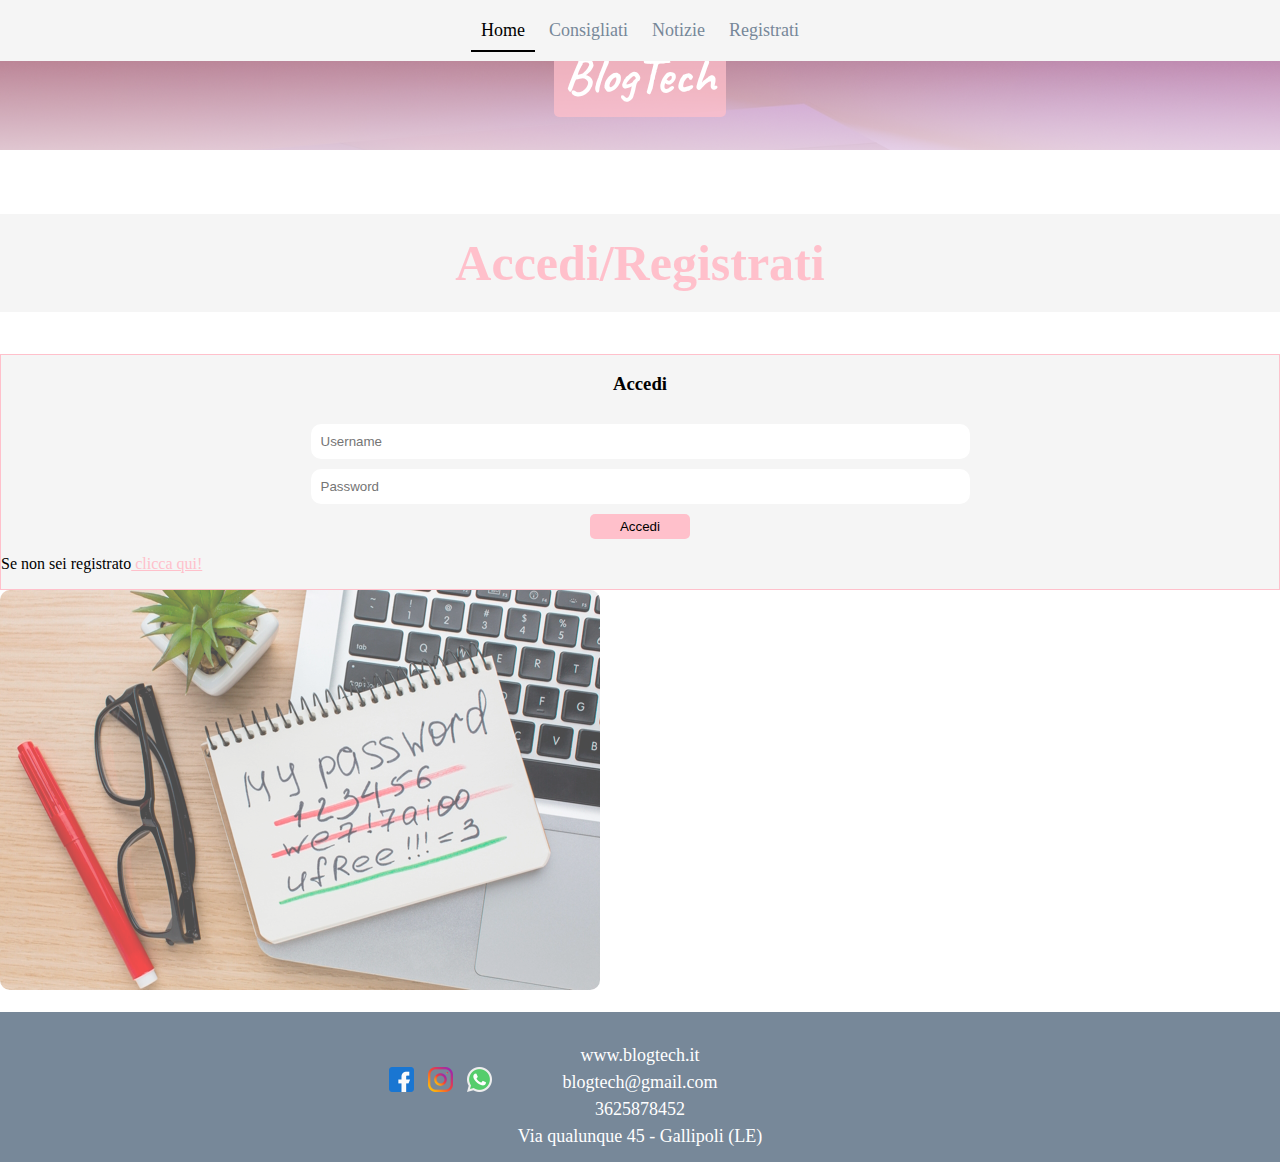
<file: index.html>
<!DOCTYPE html>
<html lang="it">

<head>
    <meta charset="UTF-8">
    <meta http-equiv="X-UA-Compatible" content="IE=edge">
    <meta name="viewport" content="width=device-width, initial-scale=1.0">
    <link href="https://cdn.jsdelivr.net/npm/bootstrap@5.0.2/dist/css/bootstrap.min.css" rel="stylesheet" integrity="sha384-EVSTQN3/azprG1Anm3QDgpJLIm9Nao0Yz1ztcQTwFspd3yD65VohhpuuCOmLASjC" crossorigin="anonymous">
    <link rel="stylesheet" href="/css/style.css">
    <link rel="stylesheet" href="/css/home.css">
    <link rel="preconnect" href="https://fonts.googleapis.com">
    <link rel="preconnect" href="https://fonts.gstatic.com" crossorigin>
    <link href="https://fonts.googleapis.com/css2?family=Caveat:wght@500&display=swap" rel="stylesheet">
    <title>BlogTech</title>
</head>

<body>
    <!-- sezione navbar -->
    <nav class="mianav d-flex justify-content-center">
        <a class="miobottone-select" href="#">Home</a>
        <a class="miobottone" href="/consigliati.html">Consigliati</a>
        <a class="miobottone" href="/notizie.html">Notizie</a>
        <!-- <a class="miobottone" href="#">Contattaci</a> -->
        <a class="miobottone" href="/register.html">Registrati</a>
    </nav>
    <!-- button fixed -->
    <!-- <div class="content-button-fixed">
        <a class="miobottone-fix" href="/pagina2.html">Click-Me</a>
    </div> -->
    <!-- header con background -->
    <header class="testa vh-100">
        <h1>BlogTech</h1>
    </header>
    <!-- sezione Accedi/registrati -->
    <h2 class="titoloform">Accedi/Registrati</h2>
    <div class="container p-5">
        <section class="sectionform row">
            <div class="col-12 col-md-6 col-lg-6">
                <form id="mioform">
                    <h3 class="access ">Accedi</h3>
                    <label for="username"></label>
                    <input class="campo" id="username" type="text" placeholder="Username">
                    <label for="password"></label>
                    <input class="campo" id="password" type="text" placeholder="Password">
                    <button class="buttonform" type="submit">Accedi</button>
                    <p class="text-center">Se non sei registrato<a class="linkRegistrati" href="/register.html" target="_blank"> clicca qui!</a></p>
                </form>
            </div>
            <div class="col-12 col-md-6 col-lg-6">
                <img class="sfondoform" src="/img/sfondoform.jpg" alt="immagine computer">
            </div>
        </section>
    </div>
    <!-- inizio footer -->
    <footer>
        <div class="content-social">
            <a href="https://it-it.facebook.com/" target="_blank"><img class="social" src="/img/icon/facebook.png" alt="facebook" width="25px" height="25px"></a>
            <a href="https://www.instagram.com/" target="_blank"><img class="social" src="/img/icon/instagram.png" alt="instagram" width="25px" height="25px"></a>
            <a href="https://www.whatsapp.com/?lang=it" target="_blank"><img class="social" src="/img/icon/whatsapp.png" alt="whatsapp" width="25px" height="25px"></a>
        </div>
        <p class="dati">www.blogtech.it<br>blogtech@gmail.com<br>3625878452<br>Via qualunque 45 - Gallipoli (LE)</p>
    </footer>
    <script src="https://cdn.jsdelivr.net/npm/bootstrap@5.0.2/dist/js/bootstrap.bundle.min.js" integrity="sha384-MrcW6ZMFYlzcLA8Nl+NtUVF0sA7MsXsP1UyJoMp4YLEuNSfAP+JcXn/tWtIaxVXM" crossorigin="anonymous"></script>
</body>

</html>
</file>
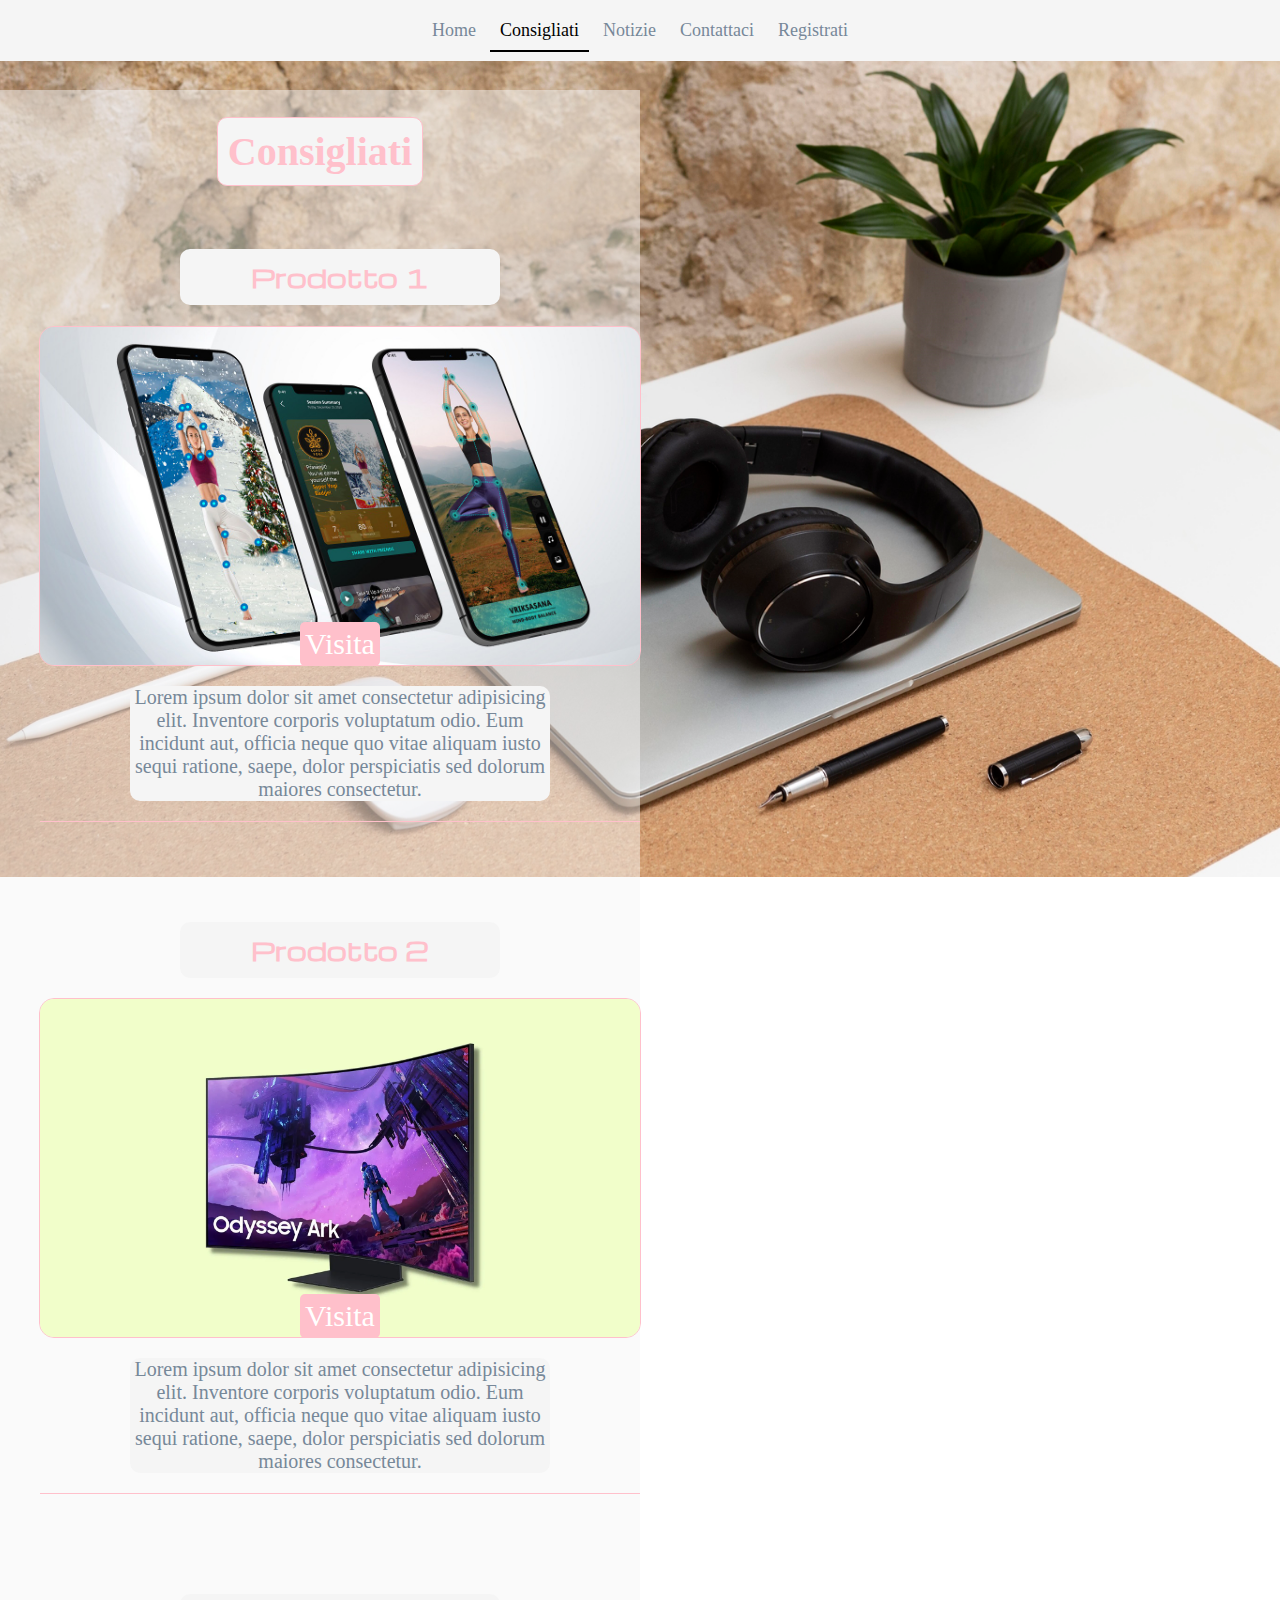
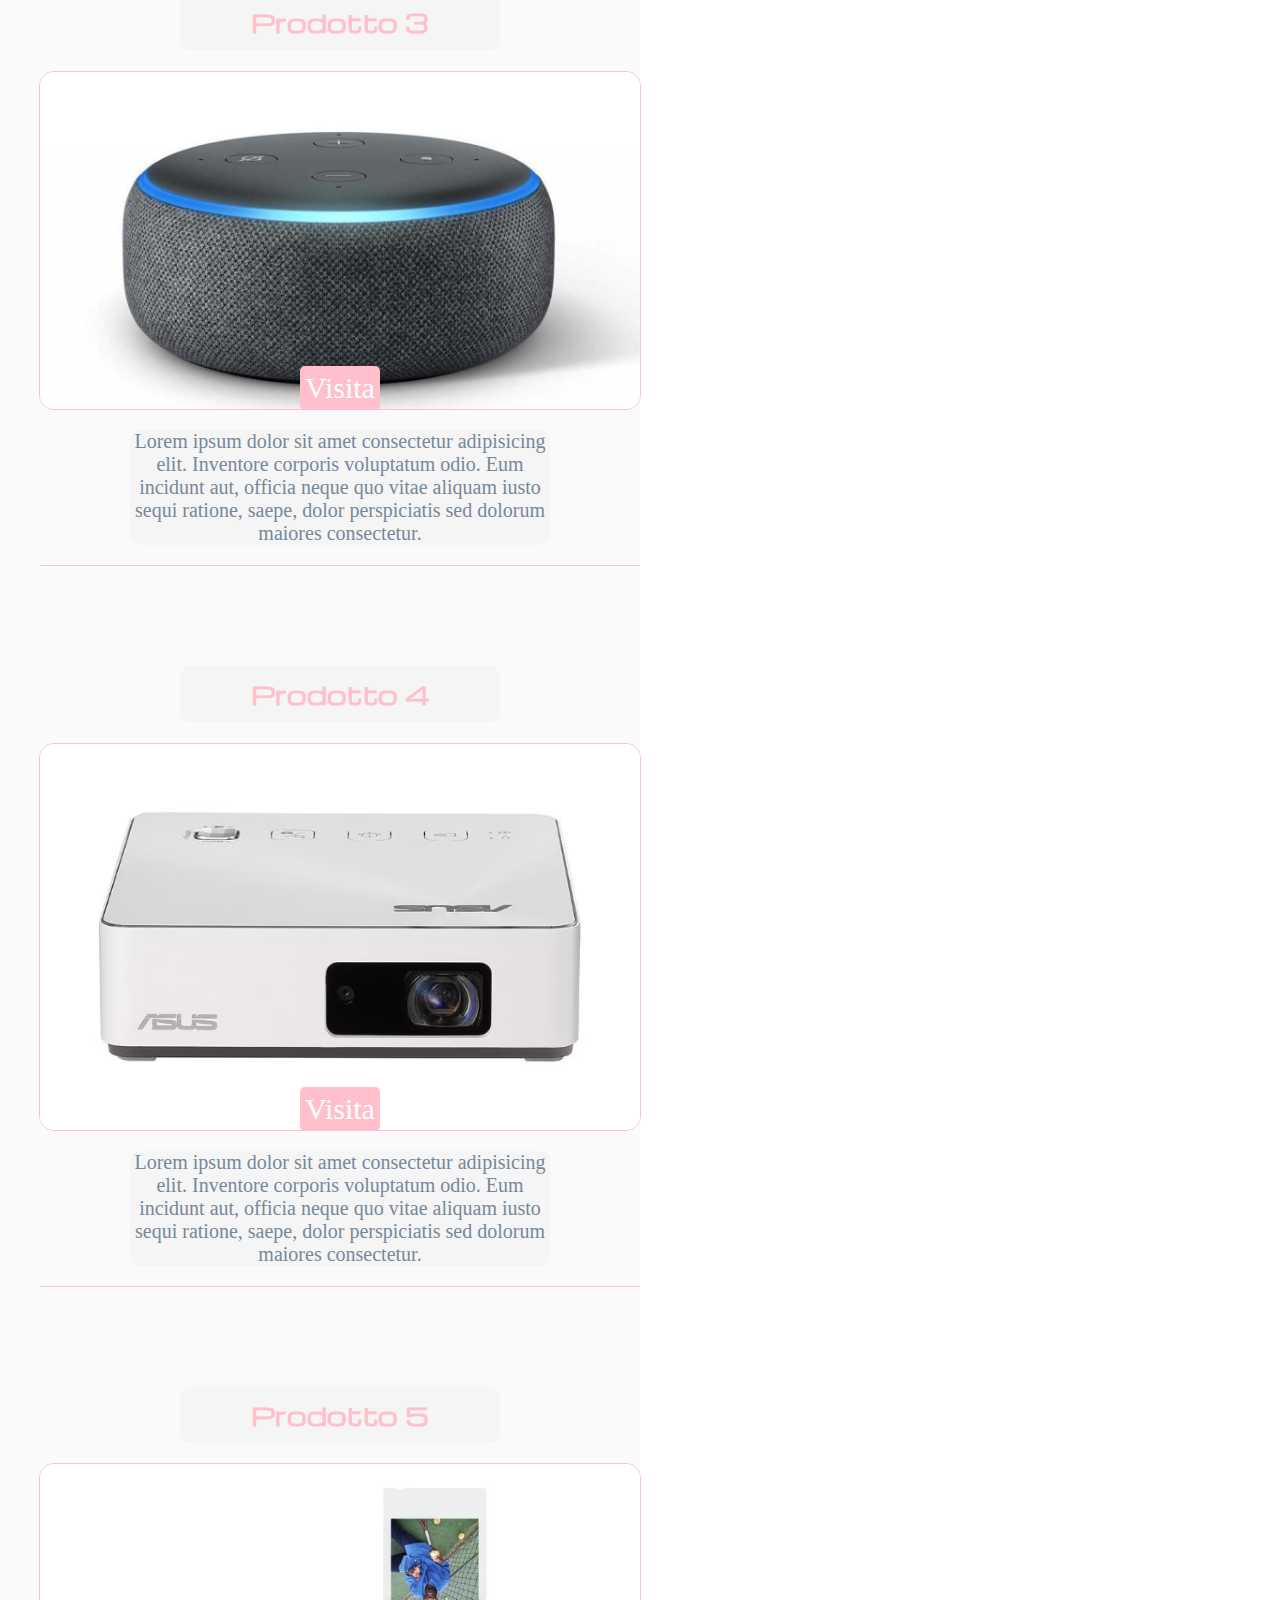
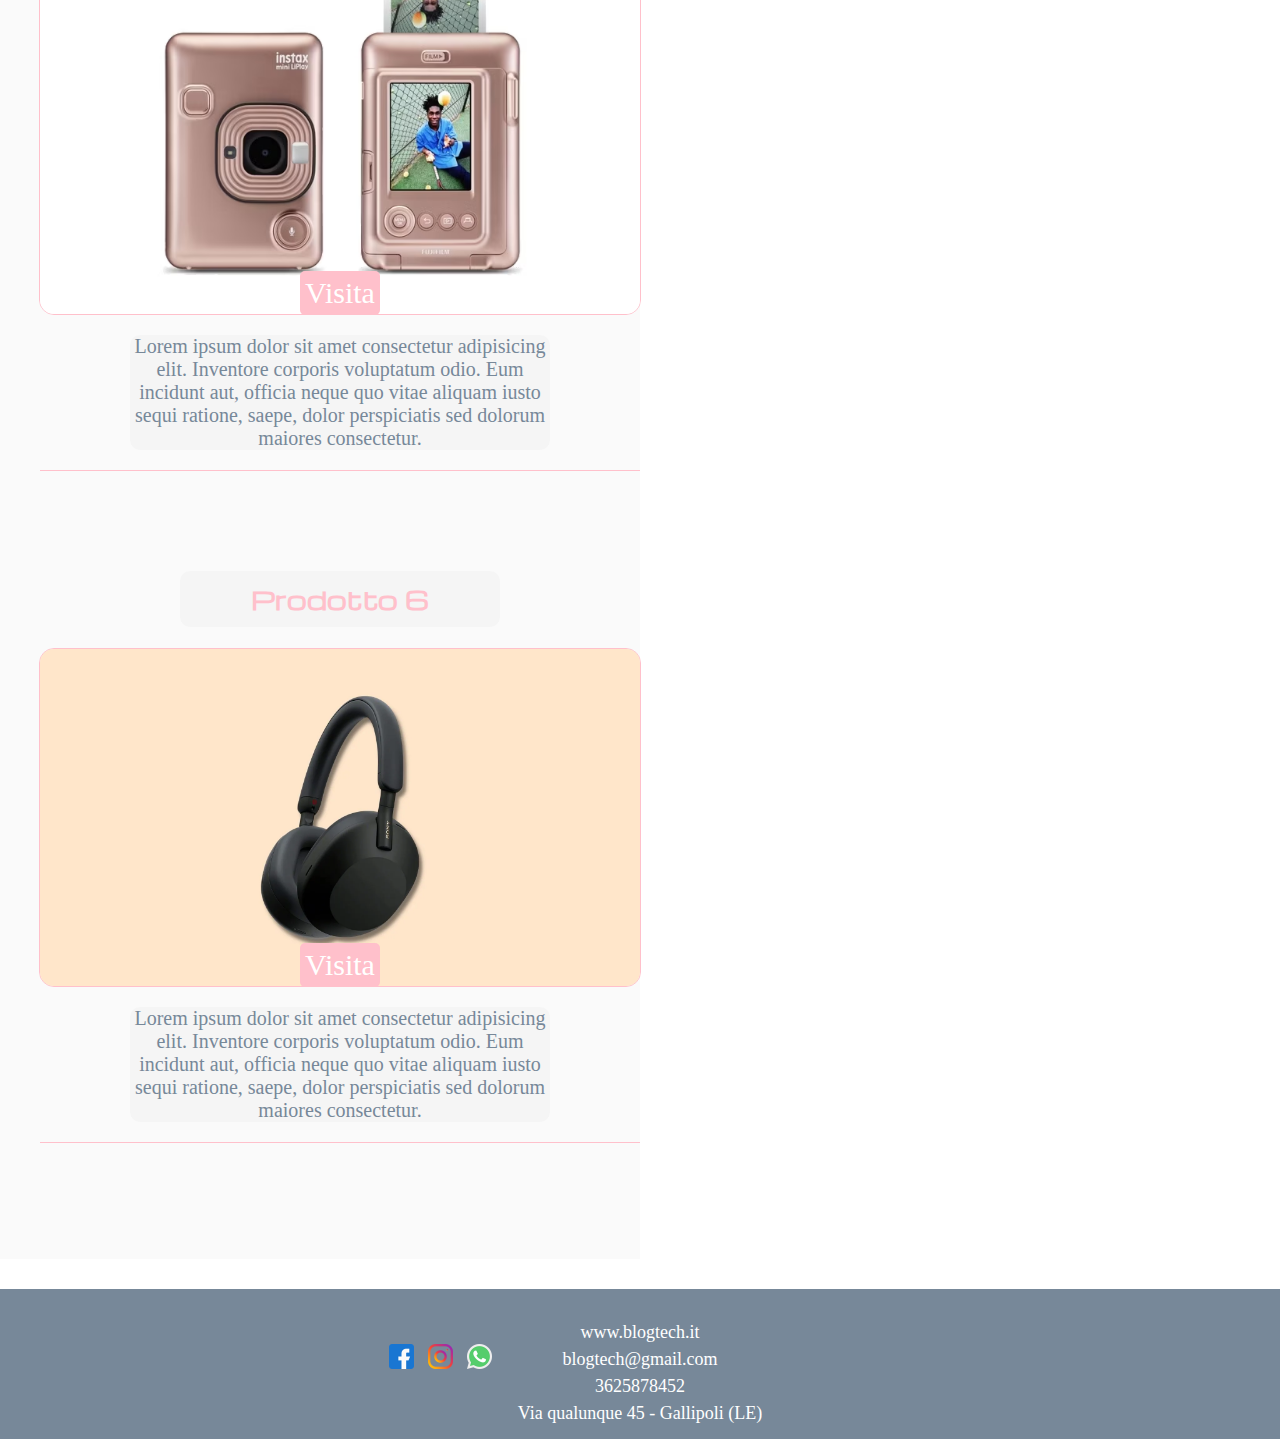
<file: consigliati.html>
<!DOCTYPE html>
<html lang="it">
<head>
    <meta charset="UTF-8">
    <meta http-equiv="X-UA-Compatible" content="IE=edge">
    <meta name="viewport" content="width=device-width, initial-scale=1.0">
    <link href="https://cdn.jsdelivr.net/npm/bootstrap@5.0.2/dist/css/bootstrap.min.css" rel="stylesheet" integrity="sha384-EVSTQN3/azprG1Anm3QDgpJLIm9Nao0Yz1ztcQTwFspd3yD65VohhpuuCOmLASjC" crossorigin="anonymous">
    <link rel="stylesheet" href="/css/style.css">
    <link rel="stylesheet" href="/css/consigliati.css">
    <link rel="preconnect" href="https://fonts.googleapis.com">
    <link rel="preconnect" href="https://fonts.gstatic.com" crossorigin>
    <link href="https://fonts.googleapis.com/css2?family=Michroma&display=swap" rel="stylesheet">
    <title>Consigliati</title>
</head>

<body>
    <nav class="mianav d-flex justify-content-center ">
        <a class="miobottone" href="/index.html">Home</a>
        <a class="miobottone-select" href="/consigliati.html">Consigliati</a>
        <a class="miobottone" href="/notizie.html">Notizie</a>
        <a class="miobottone" href="#">Contattaci</a>
        <a class="miobottone" href="/register.html">Registrati</a>

    </nav>
    <header>
        <section class="catalogo">
            <h1>Consigliati</h1>
            <ul class =lista-prodotto>
                <li class="prodotto">
                    <h2>Prodotto 1</h2>
                    <div class="content">    
                    <img class="foto-prodotto" src="/img/catalogo/catalogo1.jpg" alt="prodotto nel catalogo" >
                        <a class="visita" href="#" target="_blank">Visita</a>
                    </div>
                    <p class="descrizione">Lorem ipsum dolor sit amet consectetur adipisicing elit. Inventore corporis voluptatum odio. Eum incidunt aut, 
                        officia neque quo vitae aliquam iusto sequi ratione, saepe, dolor perspiciatis sed dolorum maiores consectetur.</p>
                </li>
                <li class="prodotto">
                    <h2>Prodotto 2</h2>
                    <div class="content">
                        <img class="foto-prodotto" src="/img/catalogo/catalogo2.webp" alt="prodotto nel catalogo" >
                        <a class="visita" href="#" target="_blank">Visita</a>
                    </div>
                    <p class="descrizione">Lorem ipsum dolor sit amet consectetur adipisicing elit. Inventore corporis voluptatum odio. Eum incidunt aut, 
                        officia neque quo vitae aliquam iusto sequi ratione, saepe, dolor perspiciatis sed dolorum maiores consectetur.</p>
                </li>
                <li class="prodotto">
                    <h2>Prodotto 3</h2>
                    <div class="content">
                        <img class="foto-prodotto" src="/img/catalogo/catalogo3.jpg" alt="prodotto nel catalogo" >
                        <a class="visita" href="#" target="_blank">Visita</a>
                    </div>
                    <p class="descrizione">Lorem ipsum dolor sit amet consectetur adipisicing elit. Inventore corporis voluptatum odio. Eum incidunt aut, 
                        officia neque quo vitae aliquam iusto sequi ratione, saepe, dolor perspiciatis sed dolorum maiores consectetur.</p>
                </li>
                <li class="prodotto">
                    <h2>Prodotto 4</h2>
                    <div class="content">    
                    <img class="foto-prodotto" src="/img/catalogo/catalogo4.avif" alt="prodotto nel catalogo" >
                        <a class="visita" href="#" target="_blank">Visita</a>
                    </div>
                    <p class="descrizione">Lorem ipsum dolor sit amet consectetur adipisicing elit. Inventore corporis voluptatum odio. Eum incidunt aut, 
                        officia neque quo vitae aliquam iusto sequi ratione, saepe, dolor perspiciatis sed dolorum maiores consectetur.</p>
                </li>
                <li class="prodotto">
                    <h2>Prodotto 5</h2>
                    <div class="content">    
                    <img class="foto-prodotto" src="/img/catalogo/catalogo5.avif" alt="prodotto nel catalogo" >
                        <a class="visita" href="#" target="_blank">Visita</a>
                    </div>
                    <p class="descrizione">Lorem ipsum dolor sit amet consectetur adipisicing elit. Inventore corporis voluptatum odio. Eum incidunt aut, 
                        officia neque quo vitae aliquam iusto sequi ratione, saepe, dolor perspiciatis sed dolorum maiores consectetur.</p>
                </li>
                <li class="prodotto">
                    <h2>Prodotto 6</h2>
                    <div class="content">    
                    <img class="foto-prodotto" src="/img/catalogo/catalogo6.webp" alt="prodotto nel catalogo" >
                        <a class="visita" href="#" target="_blank">Visita</a>
                    </div>
                    <p class="descrizione">Lorem ipsum dolor sit amet consectetur adipisicing elit. Inventore corporis voluptatum odio. Eum incidunt aut, 
                        officia neque quo vitae aliquam iusto sequi ratione, saepe, dolor perspiciatis sed dolorum maiores consectetur.</p>
                </li>
            </ul>
        </section>
    </header>
    <footer>
        <div class="content-social">
            <a href="https://it-it.facebook.com/" target="_blank"><img class="social" src="/img/icon/facebook.png" alt="facebook" width="25px" height="25px"></a>
            <a href="https://www.instagram.com/" target="_blank"><img class="social" src="/img/icon/instagram.png" alt="instagram" width="25px" height="25px"></a>
            <a href="https://www.whatsapp.com/?lang=it" target="_blank"><img class="social" src="/img/icon/whatsapp.png" alt="whatsapp" width="25px" height="25px"></a>
        </div>
        <p class="dati">www.blogtech.it<br>blogtech@gmail.com<br>3625878452<br>Via qualunque 45 - Gallipoli (LE)</p>
    </footer>
    <script src="https://cdn.jsdelivr.net/npm/bootstrap@5.0.2/dist/js/bootstrap.bundle.min.js" integrity="sha384-MrcW6ZMFYlzcLA8Nl+NtUVF0sA7MsXsP1UyJoMp4YLEuNSfAP+JcXn/tWtIaxVXM" crossorigin="anonymous"></script>
</body>
</html>
</file>
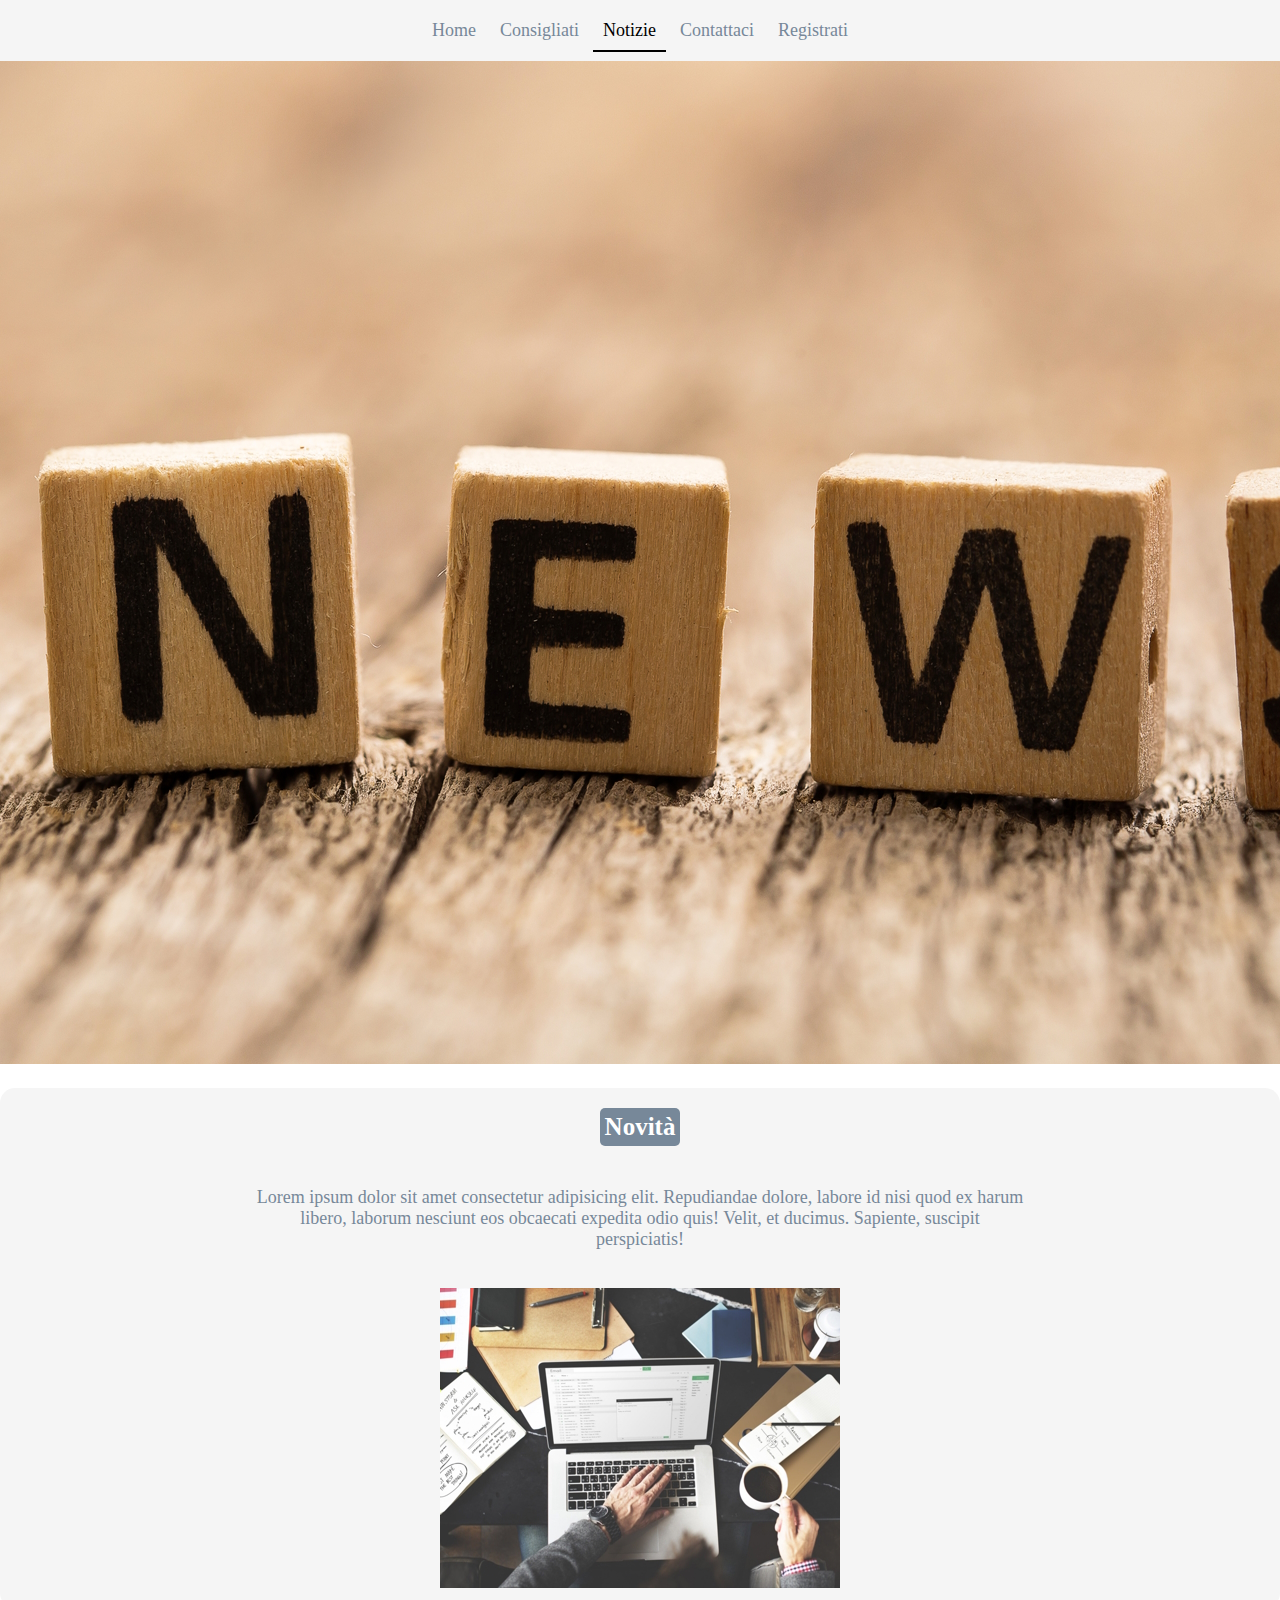
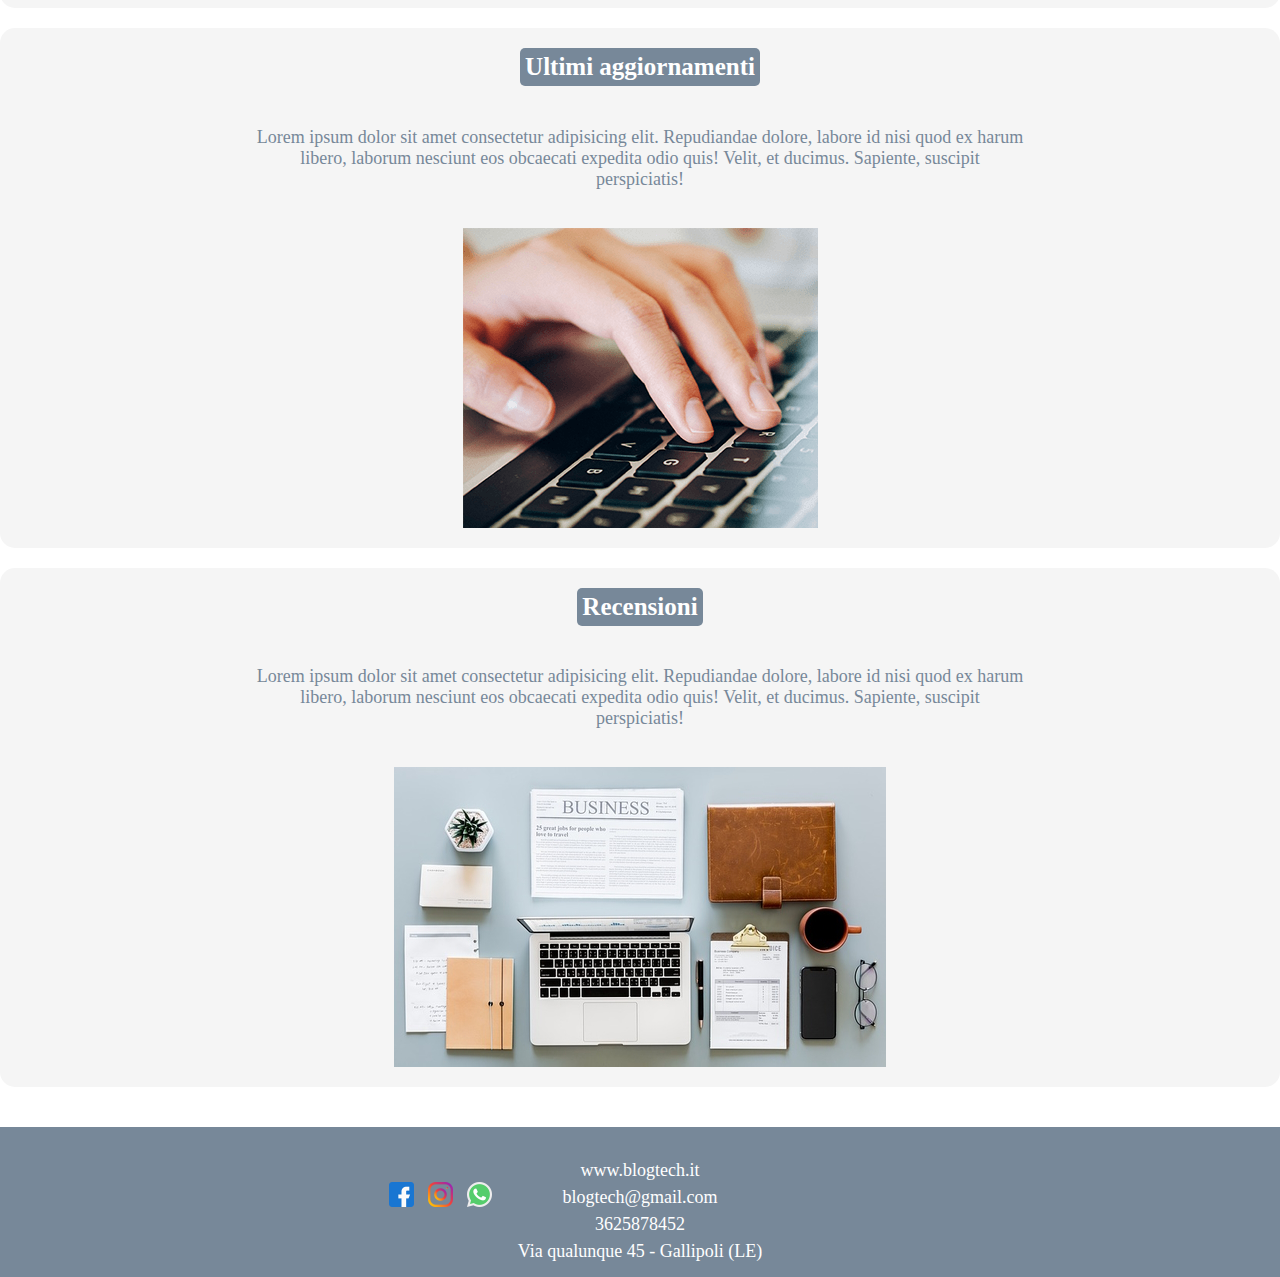
<file: notizie.html>
<!DOCTYPE html>
<html lang="it">
<head>
    <meta charset="UTF-8">
    <meta http-equiv="X-UA-Compatible" content="IE=edge">
    <meta name="viewport" content="width=device-width, initial-scale=1.0">
    <title>Notizie</title>
    <link href="https://cdn.jsdelivr.net/npm/bootstrap@5.0.2/dist/css/bootstrap.min.css" rel="stylesheet" integrity="sha384-EVSTQN3/azprG1Anm3QDgpJLIm9Nao0Yz1ztcQTwFspd3yD65VohhpuuCOmLASjC" crossorigin="anonymous">
    <link rel="stylesheet" href="/css/style.css">
    <link rel="stylesheet" href="/css/notizie.css">
</head>

<body>
    <nav class="mianav d-flex justify-content-center">
        <a class="miobottone" href="/index.html">Home</a>
        <a class="miobottone" href="/consigliati.html">Consigliati</a>
        <a class="miobottone-select" href="#">Notizie</a>
        <a class="miobottone" href="#">Contattaci</a>
        <a class="miobottone" href="/register.html">Registrati</a>
    </nav>
    <div class="container d-flex justify-content-center">
        <div class="row ">
            <img class="copertina-notizie col-12 col-md-12 col-xl-12 " src="/img/novità.jpg " alt="copertina">
        </div>
    </div>
    <header>
        <section class="sezione">
            <article class="articolo">
                <h2>Novità</h2>
                <p class="part">Lorem ipsum dolor sit amet consectetur adipisicing elit. Repudiandae dolore,
                    labore id nisi quod ex harum libero, laborum nesciunt eos obcaecati expedita odio quis! Velit, et
                    ducimus. Sapiente, suscipit perspiciatis!</p>
                <img src="/img/1.jpeg" alt="immagine tech">
            </article>
            <article class="articolo">
                <h2>Ultimi aggiornamenti</h2>
                <p class="part">Lorem ipsum dolor sit amet consectetur adipisicing elit. Repudiandae dolore,
                    labore id nisi quod ex harum libero, laborum nesciunt eos obcaecati expedita odio quis! Velit, et
                    ducimus. Sapiente, suscipit perspiciatis!</p>
                <img src="/img/2.png" alt="immagine tech">
            </article>
            <article class="articolo">
                <h2>Recensioni</h2>
                <p class="part">Lorem ipsum dolor sit amet consectetur adipisicing elit. Repudiandae dolore,
                    labore id nisi quod ex harum libero, laborum nesciunt eos obcaecati expedita odio quis! Velit, et
                    ducimus. Sapiente, suscipit perspiciatis!</p>
                <img src="/img/3.jpg" alt="immagine tech">
            </article>
        </section>
    </header>
    <footer>
        <div class="content-social">
            <a href="https://it-it.facebook.com/" target="_blank"><img class="social" src="/img/icon/facebook.png" alt="facebook" width="25px" height="25px"></a>
            <a href="https://www.instagram.com/" target="_blank"><img class="social" src="/img/icon/instagram.png" alt="instagram" width="25px" height="25px"></a>
            <a href="https://www.whatsapp.com/?lang=it" target="_blank"><img class="social" src="/img/icon/whatsapp.png" alt="whatsapp" width="25px" height="25px"></a>
        </div>
        <p class="dati">www.blogtech.it<br>blogtech@gmail.com<br>3625878452<br>Via qualunque 45 - Gallipoli (LE)</p>
    </footer>
    <script src="https://cdn.jsdelivr.net/npm/bootstrap@5.0.2/dist/js/bootstrap.bundle.min.js" integrity="sha384-MrcW6ZMFYlzcLA8Nl+NtUVF0sA7MsXsP1UyJoMp4YLEuNSfAP+JcXn/tWtIaxVXM" crossorigin="anonymous"></script>
</body>
</html>
</file>
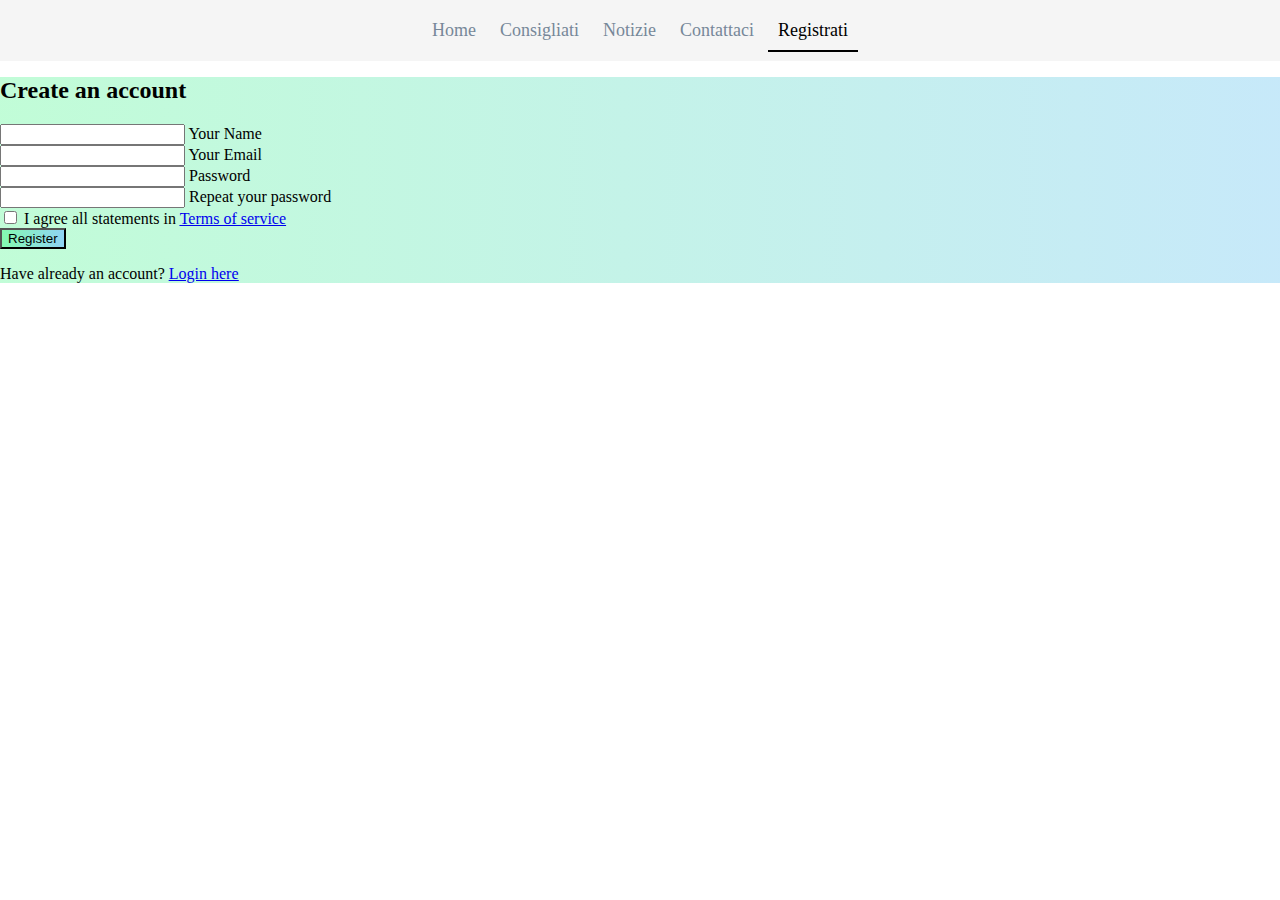
<file: register.html>
<!DOCTYPE html>
<html lang="en">

<head>
    <meta charset="UTF-8">
    <meta http-equiv="X-UA-Compatible" content="IE=edge">
    <meta name="viewport" content="width=device-width, initial-scale=1.0">
    <link href="https://cdn.jsdelivr.net/npm/bootstrap@5.0.2/dist/css/bootstrap.min.css" rel="stylesheet"
        integrity="sha384-EVSTQN3/azprG1Anm3QDgpJLIm9Nao0Yz1ztcQTwFspd3yD65VohhpuuCOmLASjC" crossorigin="anonymous">
    <link rel="stylesheet" href="/css/style.css">
    <link rel="stylesheet" href="/css/register.css">
    <link rel="preconnect" href="https://fonts.googleapis.com">
    <link rel="preconnect" href="https://fonts.gstatic.com" crossorigin>
    <link href="https://fonts.googleapis.com/css2?family=Caveat:wght@500&display=swap" rel="stylesheet">
    <title>BlogTech-Registrati</title>
</head>

<body>
    <nav class="mianav d-flex justify-content-center">
        <a class="miobottone" href="/index.html">Home</a>
        <a class="miobottone" href="/consigliati.html">Consigliati</a>
        <a class="miobottone" href="/notizie.html">Notizie</a>
        <a class="miobottone" href="#">Contattaci</a>
        <a class="miobottone-select" href="/register.html">Registrati</a>
    </nav>
    <section class="vh-100 bg-image classmiomargin"
        style="background-image: url('https://mdbcdn.b-cdn.net/img/Photos/new-templates/search-box/img4.webp');">
        <div class="mask d-flex align-items-center h-100 gradient-custom-3">
            <div class="container h-100">
                <div class="row d-flex justify-content-center align-items-center h-100">
                    <div class="col-12 col-md-9 col-lg-7 col-xl-6">
                        <div class="card" style="border-radius: 15px;">
                            <div class="card-body p-5">
                                <h2 class="text-uppercase text-center mb-5">Create an account</h2>
                                <form>
                                    <div class="form-outline mb-4">
                                        <input type="text" id="form3Example1cg" class="form-control form-control-lg" />
                                        <label class="form-label" for="form3Example1cg">Your Name</label>
                                    </div>
                                    <div class="form-outline mb-4">
                                        <input type="email" id="form3Example3cg" class="form-control form-control-lg" />
                                        <label class="form-label" for="form3Example3cg">Your Email</label>
                                    </div>
                                    <div class="form-outline mb-4">
                                        <input type="password" id="form3Example4cg"
                                            class="form-control form-control-lg" />
                                        <label class="form-label" for="form3Example4cg">Password</label>
                                    </div>
                                    <div class="form-outline mb-4">
                                        <input type="password" id="form3Example4cdg"
                                            class="form-control form-control-lg" />
                                        <label class="form-label" for="form3Example4cdg">Repeat your password</label>
                                    </div>
                                    <div class="form-check d-flex justify-content-center mb-5">
                                        <input class="form-check-input me-2" type="checkbox" value=""
                                            id="form2Example3cg" />
                                        <label class="form-check-label" for="form2Example3g">
                                            I agree all statements in <a href="#!" class="text-body"><u>Terms of
                                                    service</u></a>
                                        </label>
                                    </div>
                                    <div class="d-flex justify-content-center">
                                        <button type="button"
                                            class="btn btn-success btn-block btn-lg gradient-custom-4 text-body">Register</button>
                                    </div>
                                    <p class="text-center text-muted mt-5 mb-0">Have already an account? <a href="/index.html"
                                            class="fw-bold text-body"><u>Login here</u></a></p>
                                </form>
                            </div>
                        </div>
                    </div>
                </div>
            </div>
        </div>
    </section>
    <script src="https://cdn.jsdelivr.net/npm/bootstrap@5.0.2/dist/js/bootstrap.bundle.min.js"
        integrity="sha384-MrcW6ZMFYlzcLA8Nl+NtUVF0sA7MsXsP1UyJoMp4YLEuNSfAP+JcXn/tWtIaxVXM"
        crossorigin="anonymous"></script>
</body>

</html>
</file>
<file: css/style.css>
body{
    margin: 0;
    padding: 0;
}

.mianav{
    background-color:whitesmoke;
    position: fixed;
    top: 0;
    left: 0;
    right: 0;
    padding: 20px;
    text-align: center;
}

.miobottone{
    text-decoration: none;
    font-size: 18px;
    font-family: 'Times New Roman', Times, serif ;
    color: lightslategray;
    margin: 10px;
    transition: 0.5s;
}

.miobottone:hover{
    border-bottom: 1px solid black;
    color: black;
}

.miobottone-select{
    text-decoration: none;
    font-size: 18px;
    font-family: 'Times New Roman', Times, serif ;
    color: black !important;
    padding: 10px;
    border-bottom: solid 2px;
}

footer{
    background-color: lightslategray;
    height: 150px;
}

@media(max-width:680px){
    footer{
        display: flex;
        flex-direction: row-reverse;
        height: auto;
        display:flex;
    }
}

.dati{
    color: white;
    text-align: center;
    margin-left: auto;
    margin-right: auto;
    line-height: 1.5;
    font-size: 18px;
    padding-top: 30px;
}

@media(max-width:680px){
    .dati{
        display: flex;
        flex-direction: column;
        font-size: 15px;
        position: relative;
    }
}

@media(max-width:820px){
    .dati{
        display: flex;
        flex-direction: column;
        font-size: 15px;
        position: relative;
        padding-top: 50px;
    }
}

@media(max-width:1025px){
    .dati{
        display: flex;
        flex-direction: column;
        font-size: 15px;
        position: relative;
        padding-top: 50px;
    }
}

.content-social{
    position: absolute;
    margin-top: 50px;
    margin-left: 30%;
}

@media(max-width:680px){
    .content-social{
        display: flex;
        flex-direction:row;
        position: static;
        margin-left: 50px;
    }
}

@media(max-width:820px){
    .content-social{
        display: flex;
        flex-direction:row;
        position:absolute;
        margin-left: 50px;
    }
}

@media(max-width:1025px){
    .content-social{
        display: flex;
        flex-direction:row;
        position:absolute;
        margin-left: 50px;
    }
}

.social{
    margin: 5px;
}

@media(max-width:680px){
    .social{
        height: 20px;
        width: 20px;
    }
}
</file>
<file: css/home.css>
.miobottone-fix{
    text-decoration: none;
    font-size: 20px;
    padding: 10px;
    color: lightslategray;
    background-color:white;
    width:100px;
    text-align: center;
    position:fixed;
    right: 20px;
    bottom: 20px;
    transition: 0.5s;
}

.miobottone-fix:hover{
    background-color:dodgerblue;
    color: white;
}

@media(max-width:680px){
    .miobottone-fix{
        font-size: 18px;
        padding: 5px;
        width: auto;
    }
}

.testa{
    background-image:
    linear-gradient(
        rgba(255, 255, 255, 0.1),
        rgba(255, 255, 255, 0.7)
    ),
    url("/img/sfondo.jpg"); 	
    background-size: cover;
    display: flex;
    justify-content: center;
    align-items: center;
}

@media(max-width:680px){
    .testa{
        background-size: contain;
        background-repeat: no-repeat;
        max-height: 300px;
        display: flex;
        justify-content: center;
        align-items: center;
    }
}

@media(max-width:820px){
    .testa{
        background-size: contain;
        background-repeat: no-repeat;
        height:600px;
        display: flex;
        justify-content: center;
        align-items: center;
    }
}

@media(max-width:1025px){
    .testa{
        background-size: contain;
        background-repeat: no-repeat;
        height:700px;
        display: flex;
        justify-content: center;
        align-items: center;
    }
}

h1{
    font-family: 'Caveat', "cursive";
    font-size: 50px;
    color: rgb(255, 255, 255);
    background-color: rgba(255, 192, 203, 0.741);
    padding: 10px;
    text-align: center;
    border-radius: 5px;
    animation-name: pulse;
    animation-duration:0.3s;
    animation-timing-function:linear;
    animation-delay: 0.4s;
    animation-iteration-count:2;
}

@keyframes pulse{
    from{ transform: scale(1);}
    to{ transform: scale(0.9);}
}


@media(max-width:680px){
    h1{
        font-size: 18px;
        padding: 10px;
        
    }
}

.titoloform{
    color: pink;
    background-color: whitesmoke;
    text-align: center;
    font-size: 50px;
    margin-top: 5%;
    padding: 20px;
}

.access{
    text-align: center;
}

#mioform{
    display: flex;
    flex-direction: column;
    max-width: 100%;
    border: solid pink 1px;
    background-color: whitesmoke;
}

.campo{
    border: none;
    padding: 10px;
    margin-top: 10px;
    width: 50%;
    margin-left: auto;
    margin-right: auto;
    border-radius: 10px;
}

.buttonform{
    border: none;
    background-color: pink;
    padding: 5px;
    margin-top: 10px;
    border-radius: 5px;
    width:100px;
    transition: 0.5s;
    margin-left: auto;
    margin-right: auto;
}

.buttonform:hover{
    background-color:dodgerblue;
}

.linkRegistrati{
    color: pink;
}

.sfondoform{
    max-width: 100%;
    opacity: 0.7;
    border-radius: 10px;
}
</file>
<file: css/consigliati.css>
body{
    background-image: url(/img/background.jpg);
    background-size: contain;
    background-position: center;
    background-repeat: no-repeat;
    background-attachment: fixed;
}

header{
    width: 50%;
    background-color: rgba(245, 245, 245, 0.501);
    margin-top: 90px;
    margin-bottom: 30px;
    animation-name: entrata;
    animation-duration:1s;
    animation-direction:normal;
    animation-timing-function:linear;
}

@keyframes entrata{
    from{transform:translateX(100%)}
    to{transform:translateX(0%)}
}

.prodotto{
    border-bottom: 1px solid  pink;
    margin-bottom: 100px;
}

h1{
    color: pink;
    background-color: whitesmoke;
    margin-left: auto;
    margin-right: auto;
    padding:10px;
    font-size: 40px;
    max-width: 400px;
    text-align: center;
    border: solid 1px pink;
    border-radius: 10px;
}

h2{
    color: pink;
    font-family: 'Michroma', sans-serif;
    text-align: center;
    font-size: 25px;
    padding: 10px;
    max-width: 300px;
    border-radius: 10px;
    margin-left: auto;
    margin-right: auto;
    background-color: whitesmoke;
}

.descrizione{
    text-align: center;
    color: lightslategray;
    font-size:20px;
    border-radius: 10px;
    margin-left: auto;
    margin-right: auto;
    background-color: whitesmoke;
    width: 70%;
}

.catalogo{
    display: flex;
    flex-direction: column;
    align-items: center;
}

.lista-prodotto{
    list-style: none;
    max-width: 600px;
}

.foto-prodotto{
    max-width: 600px;
    border: solid 1px pink;
    border-radius: 15px;
}

.content{
    display: flex;
    justify-content: center;
    align-items: end;
}

.visita{
    position: absolute;
    font-size: 30px;
    padding: 5px;
    border-radius: 5px;
    text-decoration: none;
    color:white;
    background-color: pink;
    transition: 0.5s;
}

.visita:hover{
    background-color: dodgerblue;
    color: white;
}
</file>
<file: css/notizie.css>
body{
    margin: 0;
    padding: 0;
}

.sezione{
    height: auto;
    display:flex ;
    flex-direction:row;
    justify-content:space-around;
    align-items: center;
    margin-bottom: 20px;
}

@media(max-width:680px){
    .sezione{
        display:flex;
        flex-direction: column;
        height: auto;
    }
}

@media(max-width:820px){
    .sezione{
        display:flex;
        flex-direction: column;
        height: auto;
    }
}

@media(max-width:1025px){
    .sezione{
        display:flex;
        flex-direction: column;
        height: auto;
    }
}

@media(max-width:1670px){
    .sezione{
        display:flex;
        flex-direction: column;
        height: auto;
    }
}

.articolo{
    display:flex ;
    flex-direction: column;
    background-color:whitesmoke;
    border-radius: 15px;
    max-width: 30%;
    align-items: center;
}

@media(max-width:680px){
    .articolo{
        max-width: none;
        margin-bottom: 20px;
    }
}

@media(max-width:820px){
    .articolo{
        max-width: none;
        margin-bottom: 20px;
    }
}

@media(max-width:1025px){
    .articolo{
        max-width: none;
        margin-bottom: 20px;
    }
}

@media(max-width:1670px){
    .articolo{
        max-width: none;
        margin-bottom: 20px;
    }
}

h2{
    font-size: 25px;
    color: white;
    background-color: lightslategray;
    padding: 5px;
    margin-top: 20px;
    border-radius: 5px;
}

@media(max-width:680px){
    h2{
        width: 100px;
        font-size: 15px;
        text-align: center;
    }
}

.part{
    width:60%;
    text-align: center;
    font-size: 18px;
    margin-top: 20px;
    color:lightslategray ;
}

@media(max-width:680px){
    .part{
        width: 280px;
    }
}

img{
    margin-bottom:20px;
    margin-top: 20px;
}

@media(max-width:680px){
    img{
        width: 300px;
        margin-bottom:20px;
        margin-top: 20px;
    }
}
</file>
<file: css/register.css>
.gradient-custom-3 {
    /* fallback for old browsers */
    background: #84fab0;
    
    /* Chrome 10-25, Safari 5.1-6 */
    background: -webkit-linear-gradient(to right, rgba(132, 250, 176, 0.5), rgba(143, 211, 244, 0.5));
    
    /* W3C, IE 10+/ Edge, Firefox 16+, Chrome 26+, Opera 12+, Safari 7+ */
    background: linear-gradient(to right, rgba(132, 250, 176, 0.5), rgba(143, 211, 244, 0.5))
}
.gradient-custom-4 {
    /* fallback for old browsers */
    background: #84fab0;
    
    /* Chrome 10-25, Safari 5.1-6 */
    background: -webkit-linear-gradient(to right, rgba(132, 250, 176, 1), rgba(143, 211, 244, 1));
    
    /* W3C, IE 10+/ Edge, Firefox 16+, Chrome 26+, Opera 12+, Safari 7+ */
    background: linear-gradient(to right, rgba(132, 250, 176, 1), rgba(143, 211, 244, 1))
}
.classmiomargin{
        margin-top: 6%;
}
.mianav{
    z-index: 1;
}
</file>
